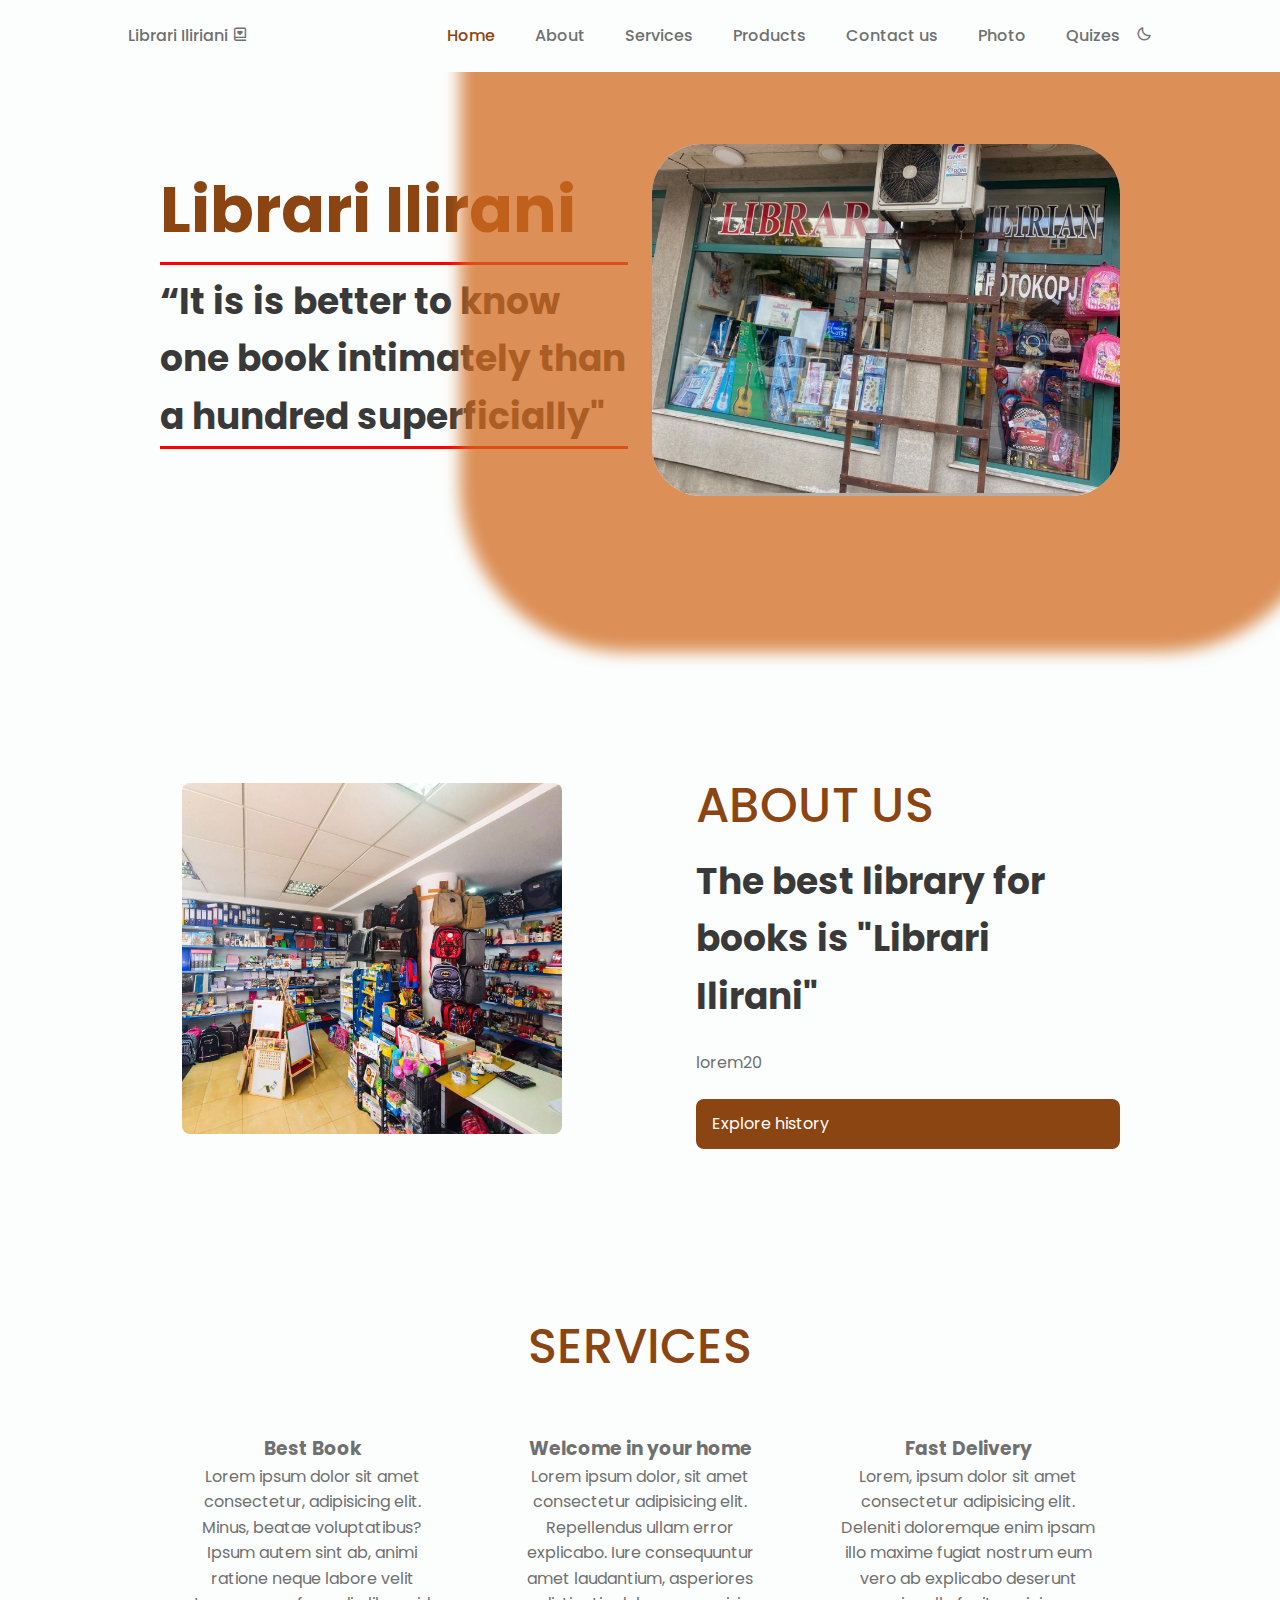
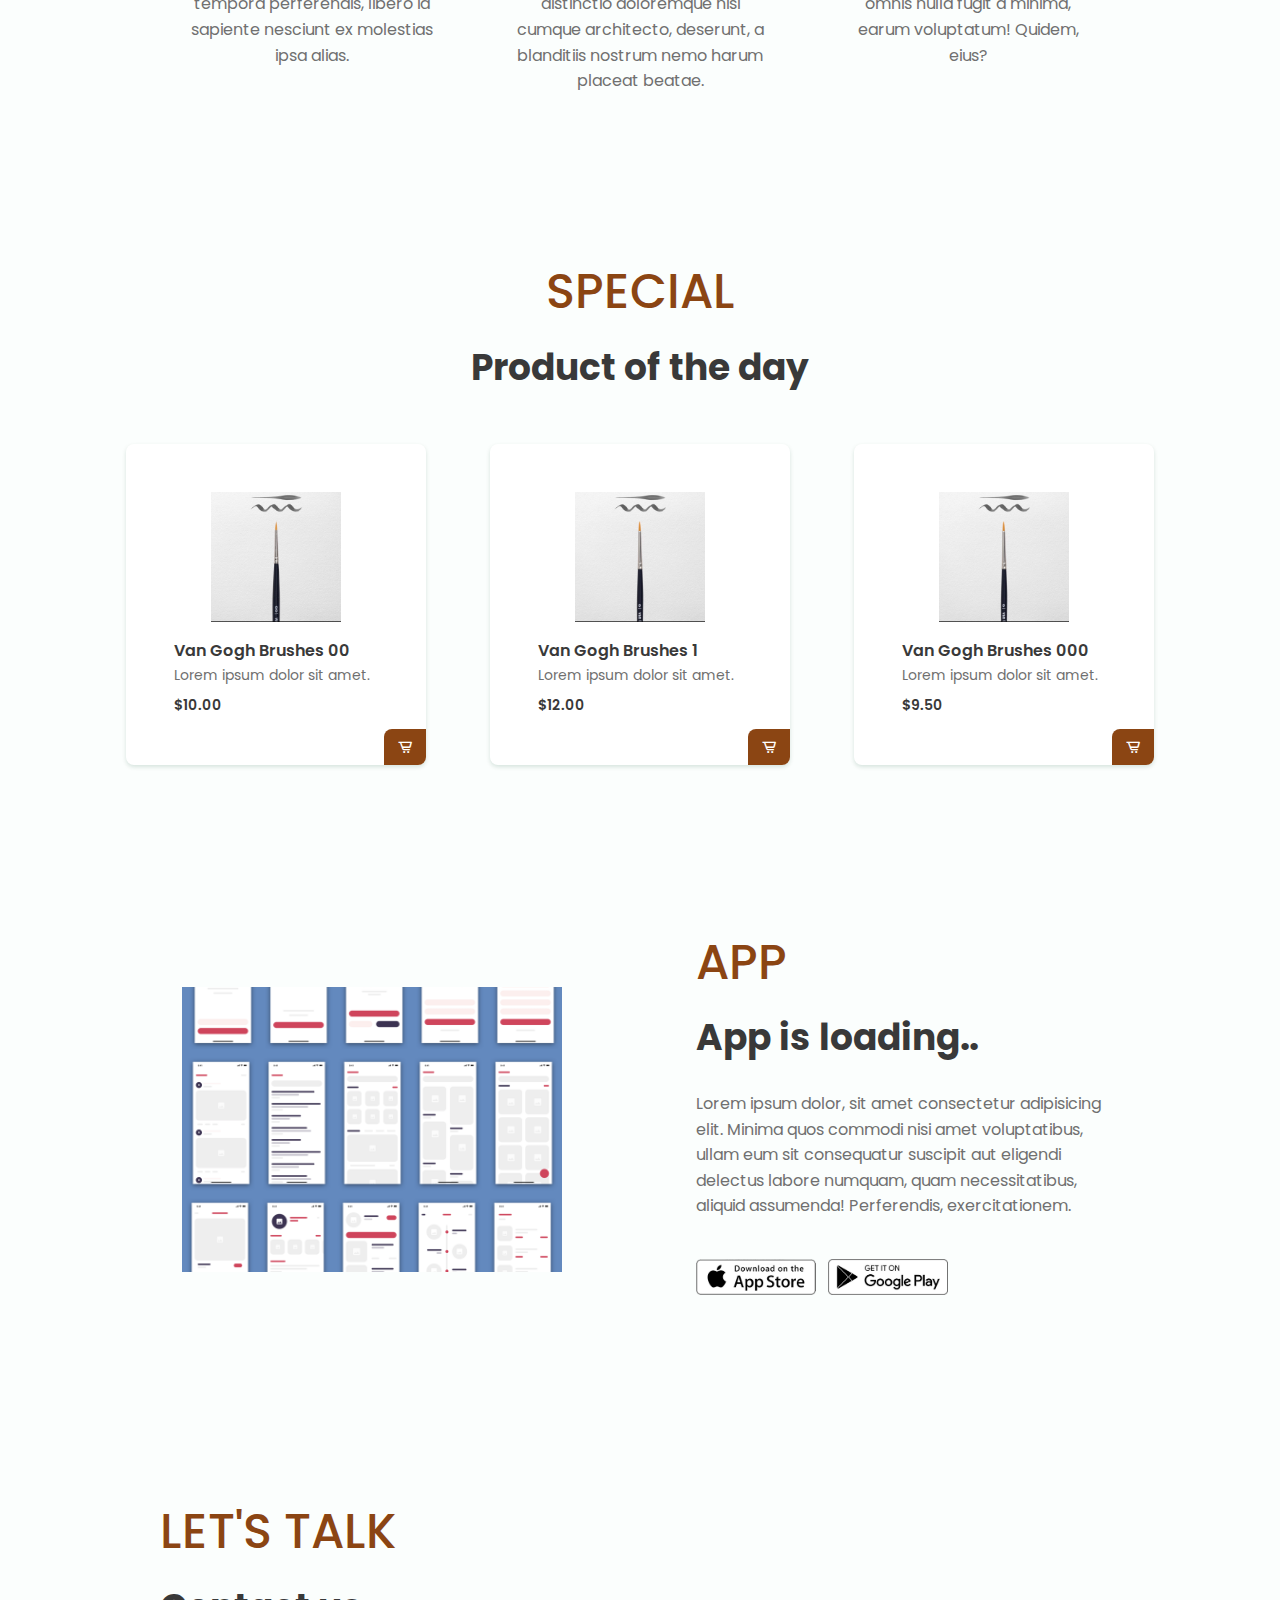
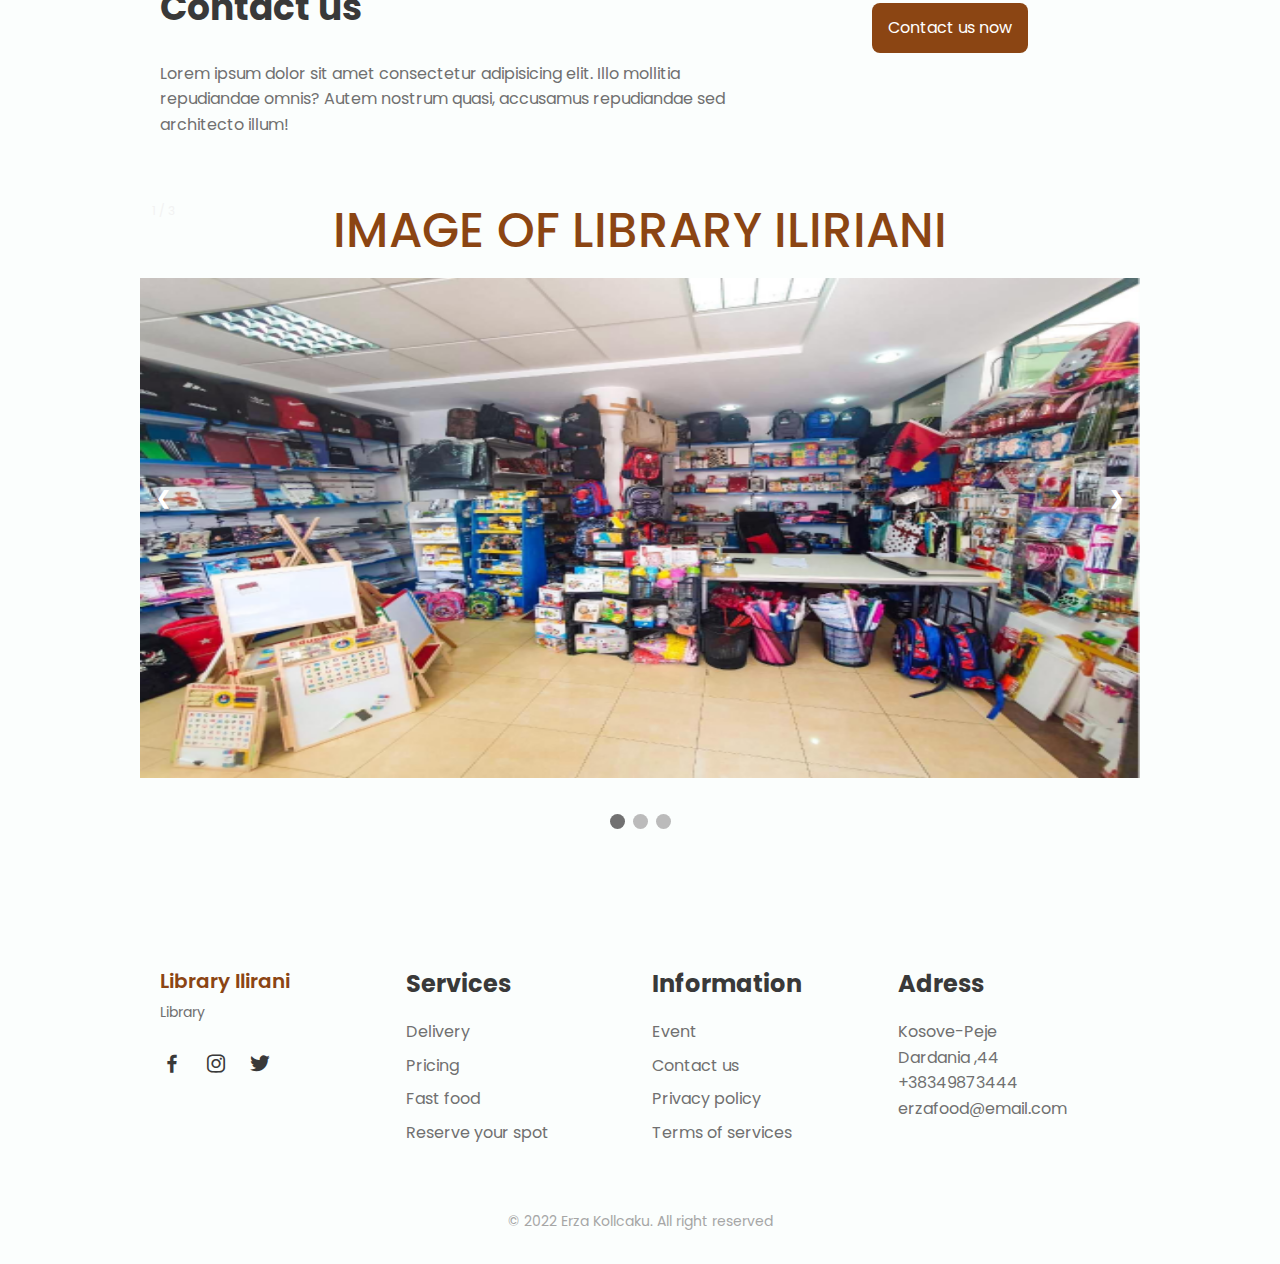
<file: index.html>
<!DOCTYPE html>
<html lang="en">
    <head>
        <meta charset="UTF-8">
        <meta name="viewport" content="width=device-width, initial-scale=1.0">


        <link rel="icon" href="https://cdn-icons-png.flaticon.com/512/74/74171.png">
        <!--========== BOX ICONS ==========-->
        <link href='https://cdn.jsdelivr.net/npm/boxicons@2.0.5/css/boxicons.min.css' rel='stylesheet'>

        <!--========== CSS ==========-->
        <link rel="stylesheet" href="assets/css/styles.css">

        <title>Librari Ilirani</title>
    </head>
    <body>


        <!--========== HEADER ==========-->
        <header class="l-header" id="header">
            <nav class="nav bd-container">
                <a href="#" class="nav__logo">Librari Iliriani  <i class='bx bx-book-heart'></i></a>

                <div class="nav__menu" id="nav-menu">
                    <ul class="nav__list">
                        <li class="nav__item"><a href="#home" class="nav__link active-link">Home</a></li>
                        <li class="nav__item"><a href="#about" class="nav__link">About</a></li>
                        <li class="nav__item"><a href="#services" class="nav__link">Services</a></li>
                        <li class="nav__item"><a href="#menu" class="nav__link">Products</a></li>
                        <li class="nav__item"><a href="#contact" class="nav__link">Contact us</a></li>
                        <li class="nav__item"><a href="#slideshow-container" class="nav__link">Photo</a></li>
                        <li class="nav__item"><a href="./quizes.html" class="nav__link">Quizes</a></li>
                        <li><i class='bx bx-moon change-theme' id="theme-button"></i></li>
                    </ul>
                </div>

                <div class="nav__toggle" id="nav-toggle">
                    <i class='bx bx-menu'></i>
                </div>
            </nav>
        </header>

        <main class="l-main">
            <!--========== HOME ==========-->
            <section class="home" id="home">
                <div class="home__container bd-container bd-grid">
                    <div class="home__data">
                        <h1 class="home__title">Librari Ilirani</h1>
                        <h2 class="home__subtitle">“It is is better to know one book intimately than a hundred superficially"</h2>
                       
                    </div>
    
                    <img src="assets/img/home.png" alt="" class="home__img">
                </div>
            </section>
            
            <!--========== ABOUT ==========-->
            <section class="about section bd-container" id="about">
                <div class="about__container  bd-grid">
                    <div class="about__data">
                        <span class="section-subtitle about__initial">About us</span>
                        <h2 class="section-title about__initial">The best library  for books is "Librari Ilirani"</h2>
                        <p class="about__description">lorem20</p>
                        <a href="#" class="button">Explore history</a>
                    </div>

                    <img src="./assets/img/about.jpg" alt="" class="about__img">
                </div>
            </section>

            <!--========== SERVICES ==========-->
            <section class="services section bd-container" id="services">
                <span class="section-subtitle">Services</span>
               

                <div class="services__container  bd-grid">
                    <div class="services__content">
                      
                        <h3 class="services__title">Best Book</h3>
                        <p class="services__description">Lorem ipsum dolor sit amet consectetur, adipisicing elit. Minus, beatae voluptatibus? Ipsum autem sint ab, animi ratione neque labore velit tempora perferendis, libero id sapiente nesciunt ex molestias ipsa alias.</p>
                    </div>

                    <div class="services__content">
                       
                        <h3 class="services__title"> Welcome in your home</h3>
                        <p class="services__description">Lorem ipsum dolor, sit amet consectetur adipisicing elit. Repellendus ullam error explicabo. Iure consequuntur amet laudantium, asperiores distinctio doloremque nisi cumque architecto, deserunt, a blanditiis nostrum nemo harum placeat beatae.</p>
                    </div>

                    <div class="services__content">
                       
                        <h3 class="services__title"> Fast Delivery</h3>
                        <p class="services__description">Lorem, ipsum dolor sit amet consectetur adipisicing elit. Deleniti doloremque enim ipsam illo maxime fugiat nostrum eum vero ab explicabo deserunt omnis nulla fugit a minima, earum voluptatum! Quidem, eius?</p>
                    </div>
                </div>
            </section>

            <!--========== MENU ==========-->
            <section class="menu section bd-container" id="menu">
                <span class="section-subtitle">Special</span>
                <h2 class="section-title">Product of the day</h2>

                <div class="menu__container bd-grid">
                    <div class="menu__content">
                        <img src="assets/img/product-1.jpg" alt="" class="menu__img">
                        <h3 class="menu__name">Van Gogh Brushes 00 </h3>
                        <span class="menu__detail">Lorem ipsum dolor sit amet.</span>
                        <span class="menu__preci">$10.00</span>
                        <a href="#" class="button menu__button"><i class='bx bx-cart-alt'></i></a>
                    </div>

                    <div class="menu__content">
                        <img src="assets/img/product-3.jpg" alt="" class="menu__img">
                        <h3 class="menu__name">Van Gogh Brushes 1</h3>
                        <span class="menu__detail">Lorem ipsum dolor sit amet.</span>
                        <span class="menu__preci">$12.00</span>
                        <a href="#" class="button menu__button"><i class='bx bx-cart-alt'></i></a>
                    </div>
                    
                    <div class="menu__content">
                        <img src="assets/img/product-3.jpg" alt=" "class="menu__img">
                        <h3 class="menu__name">Van Gogh Brushes 000</h3>
                        <span class="menu__detail">Lorem ipsum dolor sit amet.</span>
                        <span class="menu__preci">$9.50</span>
                        <a href="#" class="button menu__button"><i class='bx bx-cart-alt'></i></a>
                    </div>
                </div>
            </section>

            <!--===== APP =======-->
            <section class="app section bd-container">
                <div class="app__container bd-grid">
                    <div class="app__data">
                        <span class="section-subtitle app__initial">App</span>
                        <h2 class="section-title app__initial">App is loading..</h2>
                        <p class="app__description">Lorem ipsum dolor, sit amet consectetur adipisicing elit. Minima quos commodi nisi amet voluptatibus, ullam eum sit consequatur suscipit aut eligendi delectus labore numquam, quam necessitatibus, aliquid assumenda! Perferendis, exercitationem.</p>
                        <div class="app__stores">
                            <a href="#"><img src="assets/img/app1.png" alt="" class="app__store"></a>
                            <a href="#"><img src="assets/img/app2.png" alt="" class="app__store"></a>
                        </div>
                    </div>

                    <img src="assets/img/movil-app.png" alt="" class="app__img">
                </div>
            </section>

            <!--========== CONTACT US ==========-->
            <section class="contact section bd-container" id="contact">
                <div class="contact__container bd-grid">
                    <div class="contact__data">
                        <span class="section-subtitle contact__initial">Let's talk</span>
                        <h2 class="section-title contact__initial">Contact us</h2>
                        <p class="contact__description">Lorem ipsum dolor sit amet consectetur adipisicing elit. Illo mollitia repudiandae omnis? Autem nostrum quasi, accusamus repudiandae sed architecto illum!</p>
                    </div>

                    <div class="contact__button">
                        <a href="./contact.html" class="button">Contact us now</a>
                    </div>
                </div>
            </section>


            <section>
                <!-- Slideshow container -->
<div class="slideshow-container">
             
    <span class="section-subtitle">Image of Library Iliriani</span>
    <!-- Full-width images with number and caption text -->
    <div class="mySlides fade">
      <div class="numbertext">1 / 3</div>
      <img src="./assets/img/cover1.png"   class="img__slider">
   
    </div>
  
    <div class="mySlides fade">
      <div class="numbertext">2 / 3</div>
      <img src="./assets/img/cover2.jpg"class="img__slider" >
   
    </div>
  
    <div class="mySlides fade">
      <div class="numbertext">3 / 3</div>
      <img src="./assets/img/cover3.jpg" class="img__slider">
    
    </div>
  
    <!-- Next and previous buttons -->
    <a class="prev" onclick="plusSlides(-1)">&#10094;</a>
    <a class="next" onclick="plusSlides(1)">&#10095;</a>
  </div>
  <br>
  
  <!-- The dots/circles -->
  <div style="text-align:center">
    <span class="dot" onclick="currentSlide(1)"></span>
    <span class="dot" onclick="currentSlide(2)"></span>
    <span class="dot" onclick="currentSlide(3)"></span>
  </div>
            </section>
        </main>

        <!--========== FOOTER ==========-->
        <footer class="footer section bd-container">
            <div class="footer__container bd-grid">
                <div class="footer__content">
                    <a href="#" class="footer__logo">Library Ilirani</a>
                    <span class="footer__description">Library</span>
                    <div>
                        <a href="#" class="footer__social"><i class='bx bxl-facebook'></i></a>
                        <a href="#" class="footer__social"><i class='bx bxl-instagram'></i></a>
                        <a href="#" class="footer__social"><i class='bx bxl-twitter'></i></a>
                    </div>
                </div>

                <div class="footer__content">
                    <h3 class="footer__title">Services</h3>
                    <ul>
                        <li><a href="#" class="footer__link">Delivery</a></li>
                        <li><a href="#" class="footer__link">Pricing</a></li>
                        <li><a href="#" class="footer__link">Fast food</a></li>
                        <li><a href="#" class="footer__link">Reserve your spot</a></li>
                    </ul>
                </div>

                <div class="footer__content">
                    <h3 class="footer__title">Information</h3>
                    <ul>
                        <li><a href="#" class="footer__link">Event</a></li>
                        <li><a href="#" class="footer__link">Contact us</a></li>
                        <li><a href="#" class="footer__link">Privacy policy</a></li>
                        <li><a href="#" class="footer__link">Terms of services</a></li>
                    </ul>
                </div>

                <div class="footer__content">
                    <h3 class="footer__title">Adress</h3>
                    <ul>
                        <li>Kosove-Peje</li>
                        <li>Dardania ,44</li>
                        <li>+38349873444</li>
                        <li>erzafood@email.com</li>
                    </ul>
                </div>
            </div>

            <p class="footer__copy">&#169; 2022 Erza Kollcaku. All right reserved</p>
        </footer>

 

        <!--========== MAIN JS ==========-->
        <script src="assets/js/main.js"></script>
    </body>
</html>
</file>
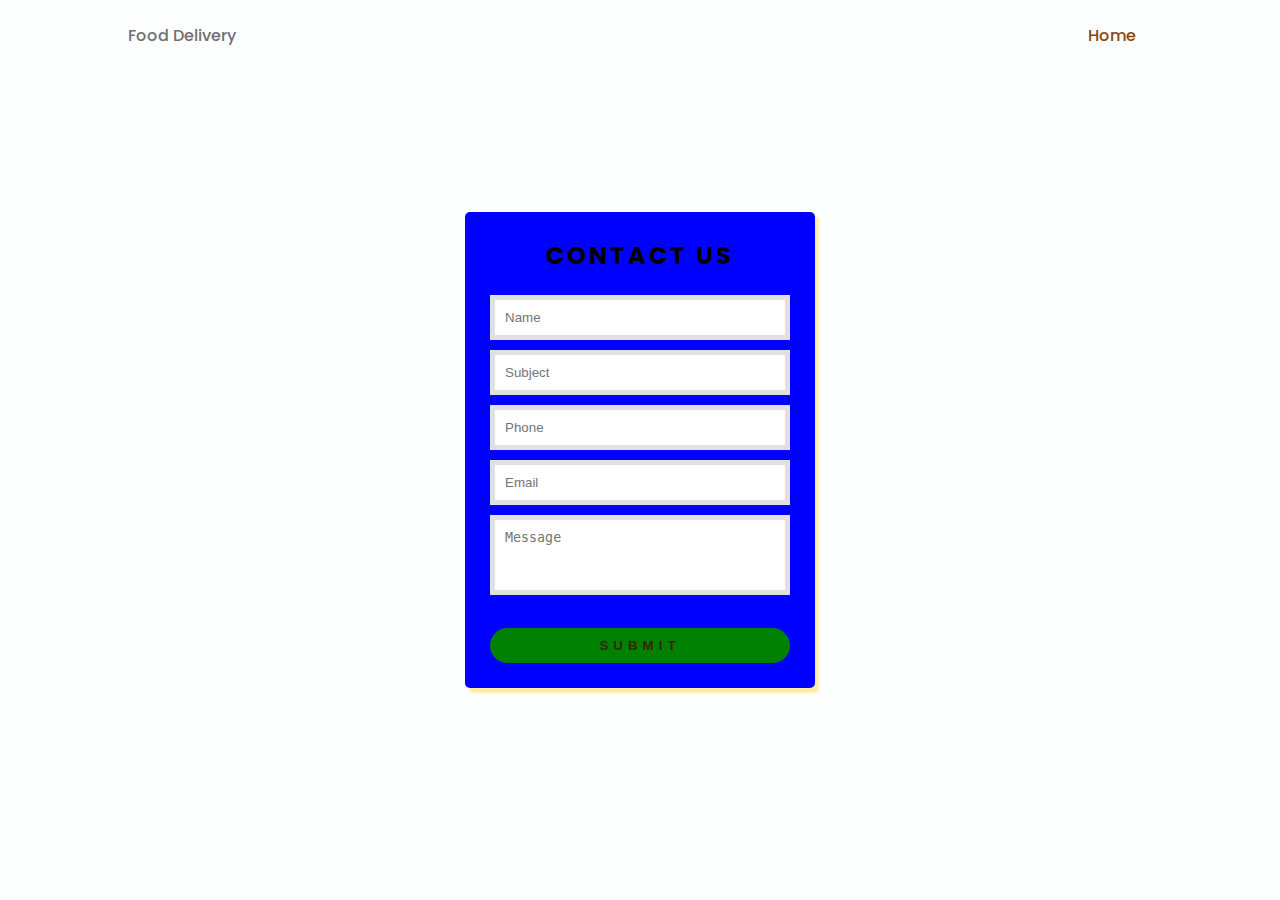
<file: contact.html>
<!DOCTYPE html>
<html lang="en">
<head>
    <meta charset="UTF-8">
    <meta http-equiv="X-UA-Compatible" content="IE=edge">
    <meta name="viewport" content="width=device-width, initial-scale=1.0">
    <title>Contact form</title>
    <link rel="stylesheet" href="./assets/css/styles.css"> 

    <link rel="stylesheet" href="./assets/css/contact.css">

</head>
<body>
    <header class="l-header" id="header">
            <nav class="nav bd-container">
                <a href="#" class="nav__logo">Food Delivery</a>

                <div class="nav__menu" id="nav-menu">
                    <ul class="nav__list">
                        <li class="nav__item"><a href="./index.html" class="nav__link active-link">Home</a></li>
              

                        <li><i class='bx bx-moon change-theme' id="theme-button"></i></li>
                    </ul>
                </div>

                <div class="nav__toggle" id="nav-toggle">
                    <i class='bx bx-menu'></i>
                </div>
            </nav>
        </header>

        <div class="wrapper">
            <h2>Contact us</h2>
            <div id="error_message">
               
            </div>
            <form action="" id="myform" onsubmit = "return validate();">
              <div class="input_field">
                  <input type="text" placeholder="Name" id="name">
              </div>
              <div class="input_field">
                  <input type="text" placeholder="Subject" id="subject">
              </div>
              <div class="input_field">
                  <input type="text" placeholder="Phone" id="phone">
              </div>
              <div class="input_field">
                  <input type="text" placeholder="Email" id="email">
              </div>
              <div class="input_field">
                  <textarea placeholder="Message" id="message"></textarea>
              </div>
              <div class="btn">
                  <input type="submit">
              </div>
            </form>
          </div>
        <script src="./assets/js/main.js"></script>
</body>
</html>
</file>
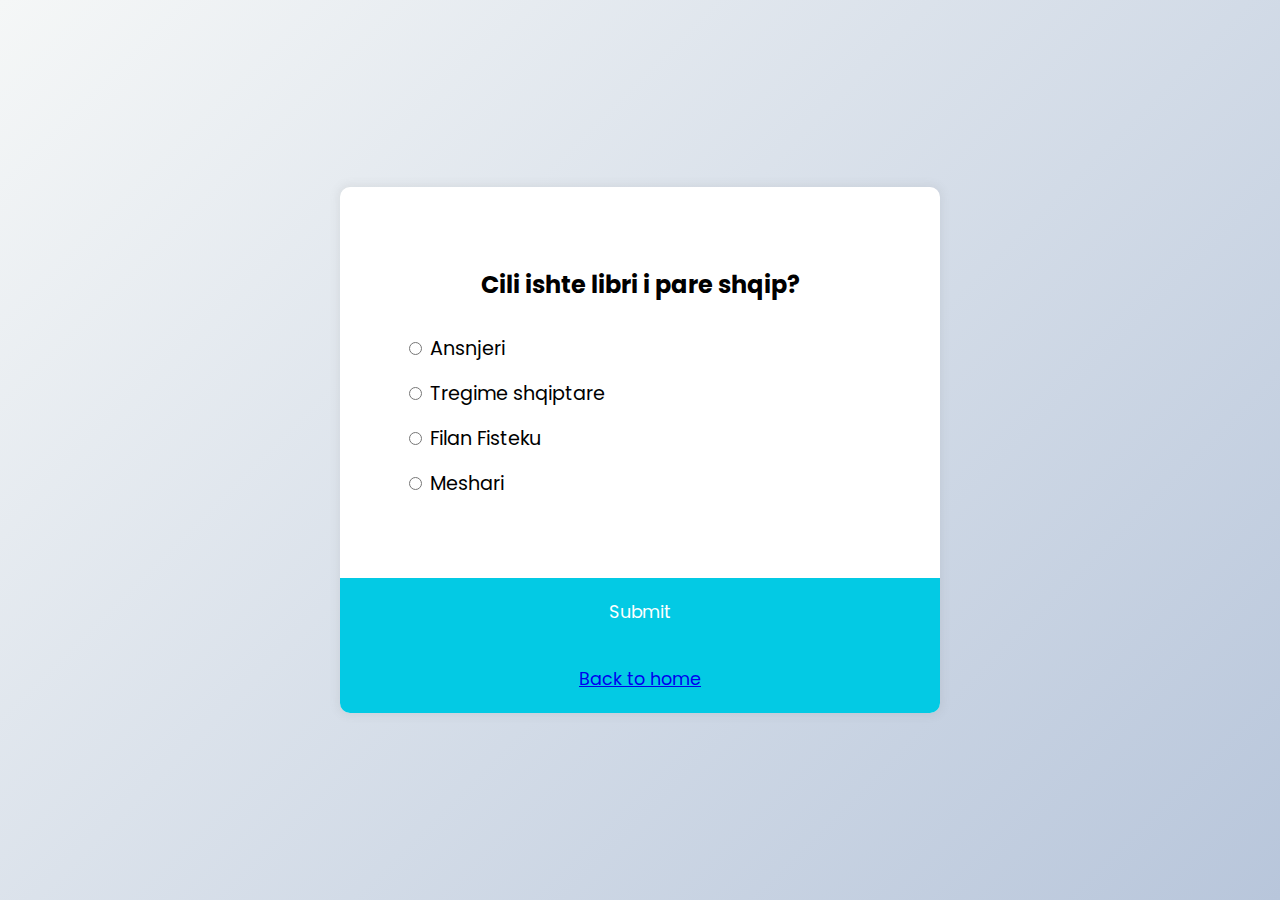
<file: quizes.html>
<!DOCTYPE html>
<html lang="en">
<head>
    <meta charset="UTF-8">
    <meta http-equiv="X-UA-Compatible" content="IE=edge">
    <meta name="viewport" content="width=device-width, initial-scale=1.0">
    <title>Quizes</title>
    <link rel="stylesheet" href="./assets/css/quizes.css">
   

</head>
<body>
   


<div class="quiz-container" id="quiz">
    <div class="quiz-header">
      <h2 id="question">Question Text</h2>
      <ul>
        <li>
          <input type="radio" name="answer" id="a" class="answer">
          <label for="a" id="a_text">Answer</label>
        </li>
        <li>
          <input type="radio" name="answer" id="b" class="answer">
          <label for="b" id="b_text">Answer</label>
        </li>
        <li>
          <input type="radio" name="answer" id="c" class="answer">
          <label for="c" id="c_text">Answer</label>
        </li>
        <li>
          <input type="radio" name="answer" id="d" class="answer">
          <label for="d" id="d_text">Answer</label>
        </li>
      </ul>
    </div>
    <button id="submit">Submit</button>
    <button><a href="./index.html">Back to home</a></li></button>
  </div>


    <script src="./assets/js/quizes.js"></script>
</body>
</html>
</file>
<file: assets/css/styles.css>
/*===== GOOGLE FONTS =====*/
@import url("https://fonts.googleapis.com/css2?family=Poppins:wght@400;500;600&display=swap");

/*===== VARIABLES CSS =====*/
:root {
  --header-height: 3rem;

  /*========== Colors ==========*/
  --first-color:	#8B4513 ;
  --first-color-alt: 	#D2691E;
  --title-color: #393939;
  --text-color: #707070;
  --text-color-light: #A6A6A6;
  --body-color: #FBFEFD;
  --container-color: #FFFFFF;

  /*========== Font and typography ==========*/
  --body-font: 'Poppins', sans-serif;
  --biggest-font-size: 2.25rem;
  --h1-font-size: 1.5rem;
  --h2-font-size: 1.25rem;
  --h3-font-size: 1rem;
  --normal-font-size: .938rem;
  --small-font-size: .813rem;
  --smaller-font-size: .75rem;

  /*========== Font weight ==========*/
  --font-medium: 500;
  --font-semi-bold: 600;

  /*========== Margenes ==========*/
  --mb-1: .5rem;
  --mb-2: 1rem;
  --mb-3: 1.5rem;
  --mb-4: 2rem;
  --mb-5: 2.5rem;
  --mb-6: 3rem;

  /*========== z index ==========*/
  --z-tooltip: 10;
  --z-fixed: 100;
}


.slideshow-container {
  max-width: 1000px;
  position: relative;
  margin: auto;
}

/* Hide the images by default */
.mySlides {
  display: none;
}

/* Next & previous buttons */
.prev, .next {
  cursor: pointer;
  position: absolute;
  top: 50%;
  width: auto;
  margin-top: -22px;
  padding: 16px;
  color: white;
  font-weight: bold;
  font-size: 18px;
  transition: 0.6s ease;
  border-radius: 0 3px 3px 0;
  user-select: none;
}

/* Position the "next button" to the right */
.next {
  right: 0;
  border-radius: 3px 0 0 3px;
}

/* On hover, add a black background color with a little bit see-through */
.prev:hover, .next:hover {
  background-color: rgba(0,0,0,0.8);
}

/* Caption text */
.text {
  color: #f2f2f2;
  font-size: 15px;
  padding: 8px 12px;
  position: absolute;
  bottom: 8px;
  width: 100%;
  text-align: center;
}

/* Number text (1/3 etc) */
.numbertext {
  color: #f2f2f2;
  font-size: 12px;
  padding: 8px 12px;
  position: absolute;
  top: 0;
}

/* The dots/bullets/indicators */
.dot {
  cursor: pointer;
  height: 15px;
  width: 15px;
  margin: 0 2px;
  background-color: #bbb;
  border-radius: 50%;
  display: inline-block;
  transition: background-color 0.6s ease;
}

.active, .dot:hover {
  background-color: #717171;
}

/* Fading animation */
.fade {
  animation-name: fade;
  animation-duration: 1.5s;
}
.img__slider{
     width: 100%;
     height: 500px;
}
@keyframes fade {
  from {opacity: .4}
  to {opacity: 1}
}
@media screen and (min-width: 768px){
  :root{
    --biggest-font-size: 4rem;
    --h1-font-size: 2.25rem;
    --h2-font-size: 1.5rem;
    --h3-font-size: 1.25rem;
    --normal-font-size: 1rem;
    --small-font-size: .875rem;
    --smaller-font-size: .813rem;
  }
}

/*========== BASE ==========*/
*,::before,::after{
  box-sizing: border-box;
}

html{
  scroll-behavior: smooth;
}

/*========== Variables Dark theme ==========*/
body.dark-theme{
  --title-color: #F1F3F2;
  --text-color: #C7D1CC;
  --body-color: #000000;
  --container-color: #4a7c9b;
}

/*========== Button Dark/Light ==========*/
.change-theme{
  position: absolute;
  right: 1rem;
  top: 1.8rem;
  color: var(--text-color);
  font-size: 1rem;
  cursor: pointer;
}

body{
  margin: var(--header-height) 0 0 0;
  font-family: var(--body-font);
  font-size: var(--normal-font-size);
  background-color: var(--body-color);
  color: var(--text-color);
  line-height: 1.6;
}

h1,h2,h3,p,ul{
  margin: 0;
}

ul{
  padding: 0;
  list-style: none;
}

a{
  text-decoration: none;
}

img{
  max-width: 100%;
  height: auto;
}

/*========== CLASS CSS ==========*/
.section{
  padding: 4rem 0 2rem;
}

.section-title, .section-subtitle{
  text-align: center;
}

.section-title{
  font-size: var(--h1-font-size);
  color: var(--title-color);
  margin-bottom: var(--mb-3);
}

.section-subtitle{
  display: block;
  color: var(--first-color);
  font-weight: var(--font-medium);
  margin-bottom: var(--mb-1);
}

/*========== LAYOUT ==========*/
.bd-container{
  max-width: 960px;
  width: calc(100% - 2rem);
  margin-left: var(--mb-2);
  margin-right: var(--mb-2);
}

.bd-grid{
  display: grid;
  gap: 1.5rem;
}

.l-header{
  width: 100%;
  position: fixed;
  top: 0;
  left: 0;
  z-index: var(--z-fixed);
  background-color: var(--body-color);
}

/*========== NAV ==========*/
.nav{
  max-width: 1024px;
  height: var(--header-height);
  display: flex;
  justify-content: space-between;
  align-items: center;
}

@media screen and (max-width: 768px){
  .nav__menu{
    position: fixed;
    /* per me bo responisive e kena ndrru prej 0 ne -100% */
    top: -100%;
    left: 0;
    width: 100%;
    padding: 1.5rem 0 1rem;
    text-align: center;
    background-color: var(--body-color);
    transition: .4s;
    box-shadow: 0 4px 4px rgba(0,0,0,.1);
    border-radius: 0 0 1rem 1rem;
    z-index: var(--z-fixed);
  }
}

.nav__item{
  margin-bottom: var(--mb-2);
}

.nav__link, .nav__logo, .nav__toggle{
  color: var(--text-color);
  font-weight: var(--font-medium);
}

.nav__logo:hover{
  color: var(--first-color);
}

.nav__link{
  transition: .3s;
}

.nav__link:hover{
  color: var(--first-color);
}

.nav__toggle{
  font-size: 1.3rem;
  cursor: pointer;
}

/* Show menu */
.show-menu{
  top: var(--header-height);
}

/* Active menu */
.active-link{
  color: var(--first-color);
}



/*========== HOME ==========*/
.home__container{
  height: calc(100vh - var(--header-height));
  align-content: center;
}

.home__title{
  font-size: var(--biggest-font-size);
  color: var(--first-color);
  margin-bottom: var(--mb-1);
  border-bottom: 3px solid red;
}

.home__subtitle{
  font-size: var(--h1-font-size);
  color: var(--title-color);
  margin-bottom: var(--mb-4);
  border-bottom: 3px solid red;
}

.home__img{
  width: 300px;
  justify-self: center;
  border-radius: 50px;
  /* box-shadow: 8px -44px 16px 200px rgba(210,105,30,0.75);
-webkit-box-shadow: 8px -44px 16px 200px rgba(210,105,30,0.75);
-moz-box-shadow: 8px -44px 16px 200px rgba(210,105,30,0.75); */
}

/*========== BUTTONS ==========*/
.button{
  display: flex;
  background-color: var(--first-color);
  color: #FFF;
  padding: .75rem 1rem;
  border-radius: .5rem;
  transition: .3s;
  align-items: center;
  text-align: center;
}

.button:hover{
  background-color: var(--first-color-alt);
}

/*========== ABOUT ==========*/
.about__data{
  text-align: center;
}

.about__description{
  margin-bottom: var(--mb-3);
}

.about__img{
  width: 280px;
  border-radius: .5rem;
  justify-self: center;
}
.section-subtitle{
  text-transform: uppercase;
}
/*========== SERVICES ==========*/
.services__container{
  row-gap: 2.5rem;
  grid-template-columns: repeat(auto-fit, minmax(220px, 1fr));
}

.services__content{
  text-align: center;
}

.services__img{
  width: 64px;
  height: 64px;
  fill: var(--first-color);
  margin-bottom: var(--mb-2);
}



.services__description{
  padding: 0 1.5rem;
}

/*========== MENU ==========*/
.menu__container{
  grid-template-columns: repeat(2, 1fr);
  justify-content: center;
}

.menu__content{
  position: relative;
  display: flex;
  flex-direction: column;
  background-color: var(--container-color);
  border-radius: .5rem;
  box-shadow: 0 2px 4px rgba(3,74,40,.15);
  padding: .75rem;
}

.menu__img{
  width: 100px;
  align-self: center;
  margin-bottom: var(--mb-2);
}

.menu__name, .menu__preci{
  font-weight: var(--font-semi-bold);
  color: var(--title-color);
}

.menu__name{
  font-size: var(--normal-font-size);
}

.menu__detail, .menu__preci{
  font-size: var(--small-font-size);
}

.menu__detail{
  margin-bottom: var(--mb-1);
}

.menu__button{
  position: absolute;
  bottom: 0;
  right: 0;
  display: flex;
  padding: .625rem .813rem;
  border-radius: .5rem 0 .5rem 0;
}

/*========== APP ==========*/
.app__data{
  text-align: center;
}

.app__description{
  margin-bottom: var(--mb-5);
}

.app__stores{
  margin-bottom: var(--mb-4);
}

.app__store{
  width: 120px;
  margin: 0 var(--mb-1);
}

.app__img{
  width: 230px;
  justify-self: center;
}

/*========== CONTACT ==========*/
.contact__container{
  text-align: center;
}

.contact__description{
  margin-bottom: var(--mb-3);
}

/*========== FOOTER ==========*/
.footer__container{
  grid-template-columns: repeat(auto-fit, minmax(220px, 1fr));
  row-gap: 2rem;
}

.footer__logo{
  font-size: var(--h3-font-size);
  color: var(--first-color);
  font-weight: var(--font-semi-bold);
}

.footer__description{
  display: block;
  font-size: var(--small-font-size);
  margin: .25rem 0 var(--mb-3);
}

.footer__social{
  font-size: 1.5rem;
  color: var(--title-color);
  margin-right: var(--mb-2);
}

.footer__title{
  font-size: var(--h2-font-size);
  color: var(--title-color);
  margin-bottom: var(--mb-2);
}

.footer__link{
  display: inline-block;
  color: var(--text-color);
  margin-bottom: var(--mb-1);
}

.footer__link:hover{
  color: var(--first-color);
}

.footer__copy{
  text-align: center;
  font-size: var(--small-font-size);
  color: var(--text-color-light);
  margin-top: 3.5rem;
}

/*========== MEDIA QUERIES ==========*/
@media screen and (min-width: 576px){
  .home__container,
  .about__container,
  .app__container{
    grid-template-columns: repeat(2,1fr);
    align-items: center;
  }

  .about__data, .about__initial,
  .app__data, .app__initial,
  .contact__container, .contact__initial{
    text-align: initial;
  }

  .about__img, .app__img{
    width: 380px;
    order: -1;
  }

  .contact__container{
    grid-template-columns: 1.75fr 1fr;
    align-items: center;
  }
  .contact__button{
    justify-self: center;
  }
}

@media screen and (min-width: 768px){
  body{
    margin: 0;
  }

  .section{
    padding-top: 8rem;
  }

  .nav{
    height: calc(var(--header-height) + 1.5rem);
  }
  .nav__list{
    display: flex;
  }
  .nav__item{
    margin-left: var(--mb-5);
    margin-bottom: 0;
  }
  .nav__toggle{
    display: none;
  }

  .home__img {
    width: 300px;
    justify-self: center;
    /* border-radius: 400px; */
    box-shadow: 8px -44px 16px 200px rgb(210 105 30 / 75%);
    -webkit-box-shadow: 8px -44px 16px 200px rgb(210 105 30 / 75%);
    -moz-box-shadow: 8px -44px 16px 200px rgba(210,105,30,0.75);

  }

.section-subtitle{
  font-size: 3rem;
  
}

  .change-theme{
    position: initial;
    margin-left: var(--mb-2);
  }

  .home__container{
    height: 100vh;
    justify-items: center;
  }

  .services__container,
  .menu__container{
    margin-top: var(--mb-6);
  }

  .menu__container{
    grid-template-columns: repeat(3, 300px);
    column-gap: 4rem;
  }
  .menu__content{
    padding: 3rem;
  }
  .menu__img{
    width: 130px;
  }

  .app__store{
    margin: 0 var(--mb-1) 0 0;
  }
}

@media screen and (min-width: 960px){
  .bd-container{
    margin-left: auto;
    margin-right: auto;
  }

  .home__img{
    width: 500px;
  }

  .about__container,
  .app__container{
    column-gap: 7rem;
  }
}

/* For tall screens on mobiles y desktop*/
@media screen and (min-height: 721px) {
    .home__container {
        height: 640px;
    }
}
</file>
<file: assets/css/contact.css>
.wrapper{
    position: absolute;
    top: 50%;
    left: 50%;
    transform: translate(-50%,-50%);
    max-width: 350px;
    width: 100%;
    background:blue;
    padding: 25px;
    border-radius: 5px;
    box-shadow: 4px 4px 2px rgba(254,236,164,1); 
  }

  .wrapper h2{
    text-align: center;
    margin-bottom: 20px;
    text-transform: uppercase;
    letter-spacing: 3px;
    color:black;
  }
  
  .wrapper .input_field{
    margin-bottom: 10px;
  }
  
  .wrapper .input_field input[type="text"],
  .wrapper textarea{
    border: 5px solid #e0e0e0;
    width: 100%;
    padding: 10px;
  }
  
  .wrapper textarea{
    resize: none;
    height: 80px;
  }
  
  .wrapper .btn input[type="submit"]{
    border: 0px;
    margin-top: 15px;
    padding: 10px;
    text-align: center;
    width: 100%;
    background: green;
    color: #332902;
    text-transform: uppercase;
    letter-spacing: 5px;
    font-weight: bold;
    border-radius: 25px;
    cursor: pointer;
  }
  
  #error_message{
    margin-bottom: 20px;
    background: red;
    padding: 0px;
    text-align: center;
    font-size: 14px;
    transition: all 0.5s ease;
  }
</file>
<file: assets/css/quizes.css>
/* coding with nick */
@import url('https://fonts.googleapis.com/css2?family=Poppins:wght@200;300;400;500&display=swap');
*{
  box-sizing: border-box;
}

div.home{
    position: absolute;
    margin: 2000px;

}
body{
  background-color: #b8c6db;
  background-image: linear-gradient(315deg, #b8c6db 0%, #f5f7f7 100%);
  font-family: 'Poppins', sans-serif;
  display: flex;
  align-items: center;
  justify-content: center;
  height: 100vh;
  overflow: hidden;
  margin: 0;
}
.quiz-container{
  background-color: #fff;
  border-radius: 10px;
  box-shadow: 0 0 10px 2px rgba(100, 100, 100, 0.1);
  width: 600px;
  overflow: hidden;
}
.quiz-header{
  padding: 4rem;
}
h2{
  padding: 1rem;
  text-align: center;
  margin: 0;
}
ul{
  list-style-type: none;
  padding: 0;
}
ul li{
  font-size: 1.2rem;
  margin: 1rem 0;
}
ul li label{
  cursor: pointer;
}
button{
  background-color: #03cae4;
  color: #fff;
  border: none;
  display: block;
  width: 100%;
  cursor: pointer;
  font-size: 1.1rem;
  font-family: inherit;
  padding: 1.3rem;
}
button:hover{
  background-color: #04adc4;
}
button:focus{
  outline: none;
  background-color: #44b927;
}
</file>
